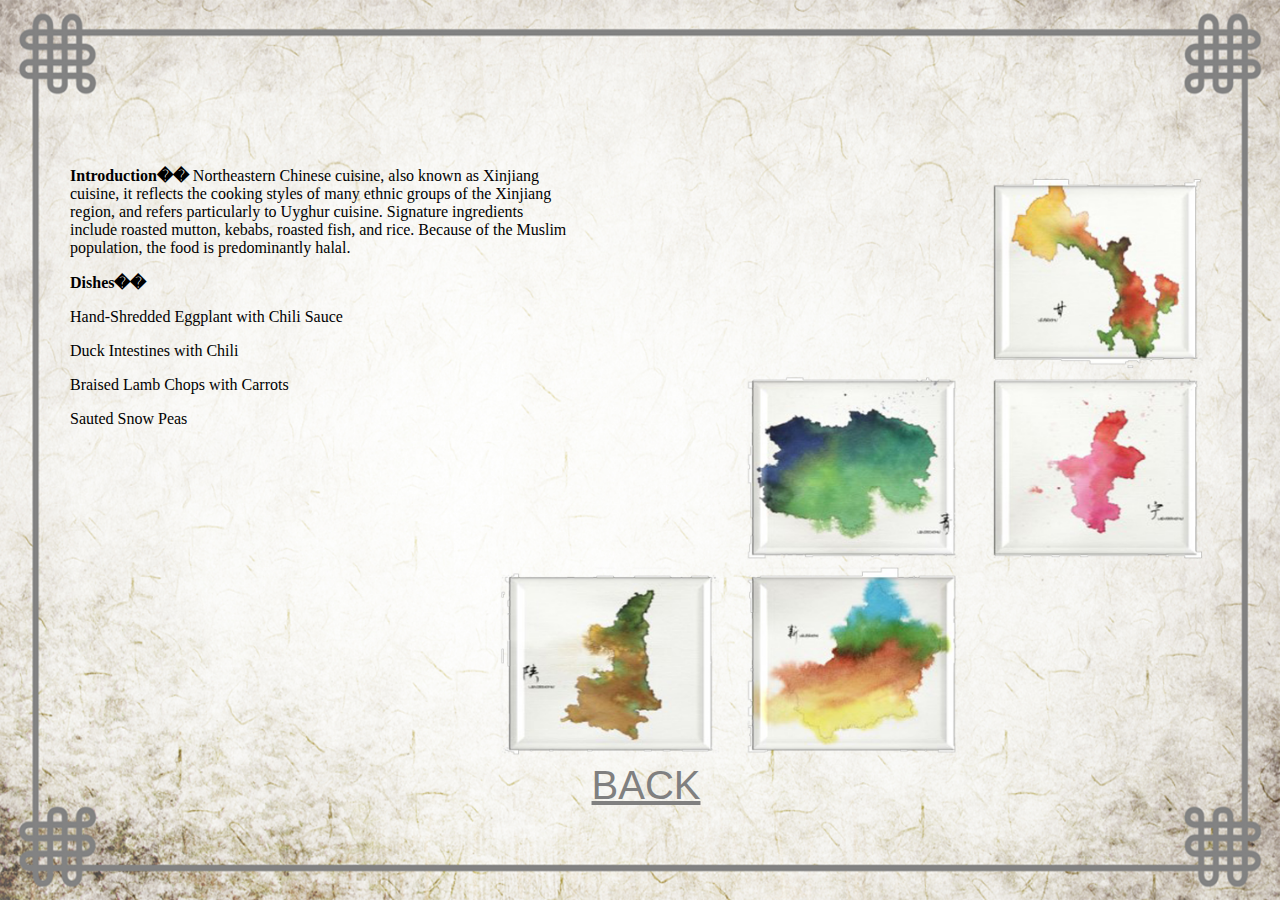
<file: Chinese restaurant ordering system/more/1.html>
<!DOCTYPE html>
<html>
<head>

<style>
html,body{height: 100%;width: 100%;margin:0;padding:0;}
body{
    background:url(1.jpg)no-repeat;
    width:100%;
    height:100%;
    background-size:100% 100%;
    position:absolute;
    filter:progid:DXImageTransform.Microsoft.AlphaImageLoader(src='bg.jpg',sizingMethod='scale');
}
.wrap{
	width:100%;
	height:100%;
	margin-left:auto;
	margin-right:auto;
	position:relative;
}
a.btn1{
	display:block;
	width:140px;
	height:40px;
	line-height:40px;
	text-align:center;
	color:#808080;
	position:absolute;
	left:45%;
	top:85%;
	font-family: "Trebuchet MS", Helvetica, sans-serif;
	font-size: 250%;
}
.container
{
	position:relative;
	width:100%;
}
.right
{
	position:absolute;
	left:70px;
	width:500px;
	top:150px;
}

</style>
</head>
<body>

	<div class="container">
			<div class="right">
			<p><b>Introduction��</b> Northeastern Chinese cuisine, also known as Xinjiang cuisine, it reflects the cooking styles of many ethnic groups of the Xinjiang region, and refers particularly to Uyghur cuisine.  Signature ingredients include roasted mutton, kebabs, roasted fish, and rice.  Because of the Muslim population, the food is predominantly halal.</p>
			<p><b>Dishes��</b> </p>
			<p>Hand-Shredded Eggplant with Chili Sauce </p>
			<p>Duck Intestines with Chili</p>
			<p>Braised Lamb Chops with Carrots </p>
			<p>Sauted Snow Peas </p>
		</div>
	</div>

	<div class="wrap">
		<a href="start.html" class="btn1">BACK</a>

	</div>
</body>
</html>
</file>
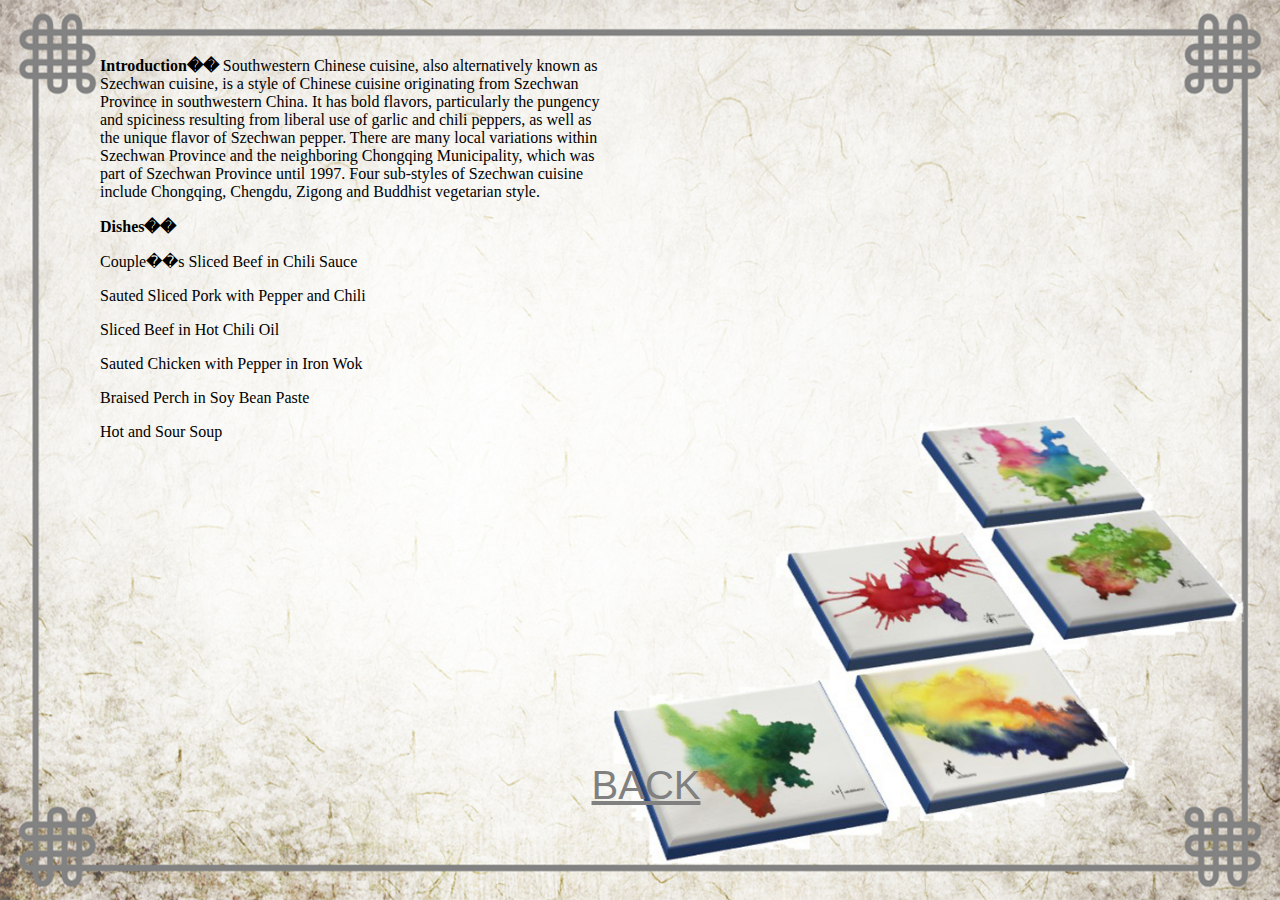
<file: Chinese restaurant ordering system/more/2.html>
<!DOCTYPE html>
<html>
<head>

<style>
html,body{height: 100%;width: 100%;margin:0;padding:0;}
body{
    background:url(2.jpg)no-repeat;
    width:100%;
    height:100%;
    background-size:100% 100%;
    position:absolute;
    filter:progid:DXImageTransform.Microsoft.AlphaImageLoader(src='bg.jpg',sizingMethod='scale');
}
.wrap{
	width:100%;
	height:100%;
	margin-left:auto;
	margin-right:auto;
	position:relative;
}

a.btn2{
	display:block;
	width:140px;
	height:40px;
	line-height:40px;
	text-align:center;
	color:#808080;
	position:absolute;
	left:45%;
	top:85%;
	font-family: "Trebuchet MS", Helvetica, sans-serif;
	font-size: 250%;
}
.container
{
	position:relative;
	width:100%;
}
.right
{
	position:absolute;
	left:100px;
	width:500px;
	top:40px;
}

</style>
</head>
<body>

	<div class="container">
			<div class="right">
			<p><b>Introduction��</b> Southwestern Chinese cuisine, also alternatively known as Szechwan cuisine, is a style of Chinese cuisine originating from Szechwan Province in southwestern China.  It has bold flavors, particularly the pungency and spiciness resulting from liberal use of garlic and chili peppers, as well as the unique flavor of Szechwan pepper.  There are many local variations within Szechwan Province and the neighboring Chongqing Municipality, which was part of Szechwan Province until 1997.  Four sub-styles of Szechwan cuisine include Chongqing, Chengdu, Zigong and Buddhist vegetarian style.</p>
			<p><b>Dishes��</b> </p>
			<p> Couple��s Sliced Beef in Chili Sauce </p>
			<p> Sauted Sliced Pork with Pepper and Chili</p>
			<p> Sliced Beef in Hot Chili Oil </p>
			<p> Sauted Chicken with Pepper in Iron Wok</p>
			<p> Braised Perch in Soy Bean Paste</p>
			<p> Hot and Sour Soup</p>
		</div>
	</div>

	<div class="wrap">
		<a href="start.html" class="btn2">BACK</a>
	</div>
</body>
</html>
</file>
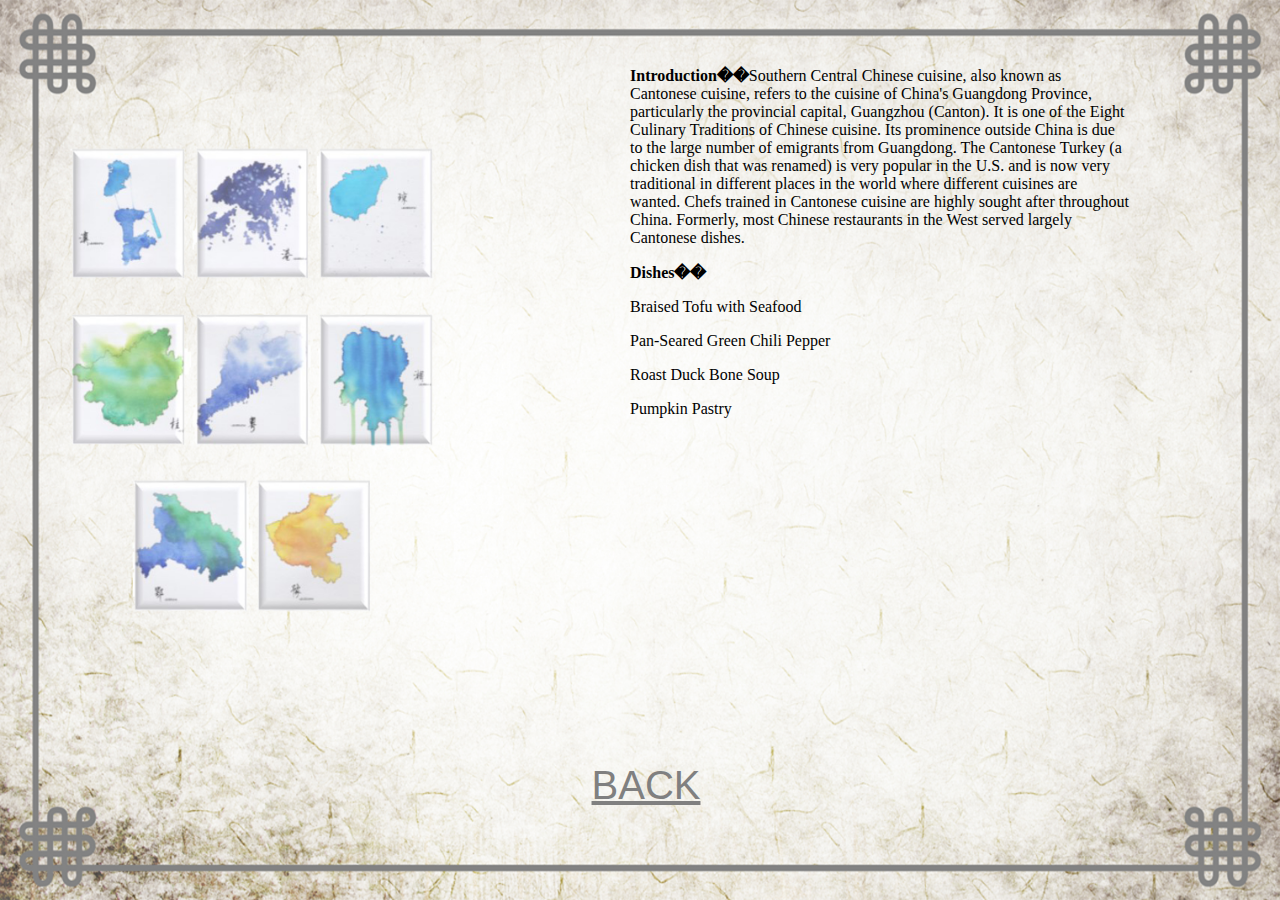
<file: Chinese restaurant ordering system/more/3.html>
<!DOCTYPE html>
<html>
<head>

<style>
html,body{height: 100%;width: 100%;margin:0;padding:0;}
body{
    background:url(3.jpg)no-repeat;
    width:100%;
    height:100%;
    background-size:100% 100%;
    position:absolute;
    filter:progid:DXImageTransform.Microsoft.AlphaImageLoader(src='bg.jpg',sizingMethod='scale');
}
.wrap{
	width:100%;
	height:100%;
	margin-left:auto;
	margin-right:auto;
	position:relative;
}

a.btn3{
	display:block;
	width:140px;
	height:40px;
	line-height:40px;
	text-align:center;
	color:#808080;
	position:absolute;
	left:45%;
	top:85%;
	font-family: "Trebuchet MS", Helvetica, sans-serif;
	font-size: 250%;
}

.container
{
	position:relative;
	width:100%;
}
.right
{
	position:absolute;
	right:150px;
	width:500px;
	top:50px;
}

</style>
</head>
<body>

	<div class="container">
		<div class="right">
		<p><b>Introduction��</b>Southern Central Chinese cuisine, also known as Cantonese cuisine, refers to the cuisine of China's Guangdong Province, particularly the provincial capital, Guangzhou (Canton).  It is one of the Eight Culinary Traditions of Chinese cuisine.  Its prominence outside China is due to the large number of emigrants from Guangdong.  The Cantonese Turkey (a chicken dish that was renamed) is very popular in the U.S. and is now very traditional in different places in the world where different cuisines are wanted. Chefs trained in Cantonese cuisine are highly sought after throughout China.  Formerly, most Chinese restaurants in the West served largely Cantonese dishes.</p>
		<p><b>Dishes��</b> </p>
		<p>Braised Tofu with Seafood </p>
		<p>Pan-Seared Green Chili Pepper</p>
		<p>Roast Duck Bone Soup </p>
		<p>Pumpkin Pastry</p>
	</div>
	</div>

	<div class="wrap">
		<a href="start.html" class="btn3">BACK</a>
	</div>


</body>
</html>
</file>
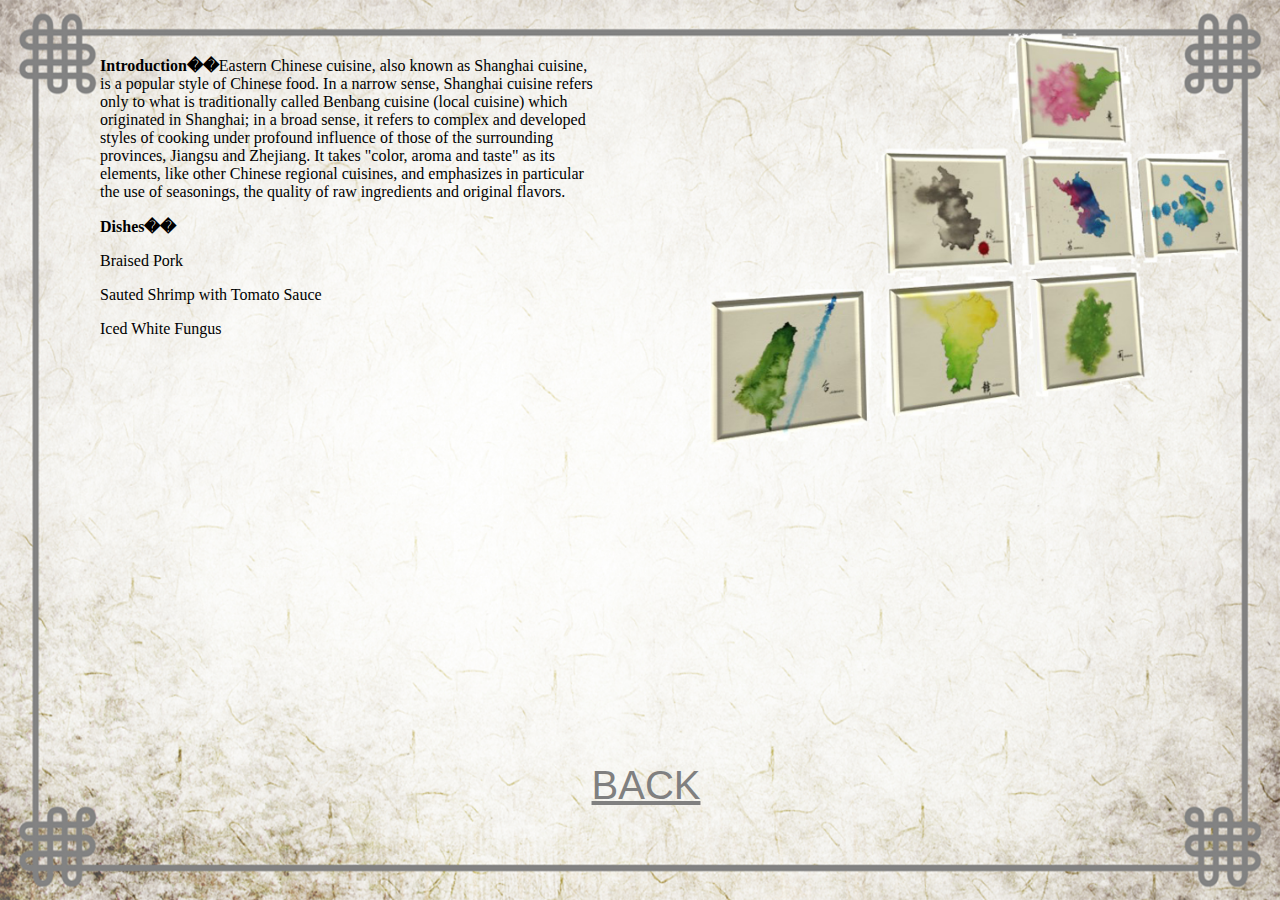
<file: Chinese restaurant ordering system/more/4.html>
<!DOCTYPE html>
<html>
<head>

<style>
html,body{height: 100%;width: 100%;margin:0;padding:0;}
body{
    background:url(4.jpg)no-repeat;
    width:100%;
    height:100%;
    background-size:100% 100%;
    position:absolute;
    filter:progid:DXImageTransform.Microsoft.AlphaImageLoader(src='bg.jpg',sizingMethod='scale');
}
.wrap{
	width:100%;
	height:100%;
	margin-left:auto;
	margin-right:auto;
	position:relative;
}
a.btn4{
	display:block;
	width:140px;
	height:40px;
	line-height:40px;
	text-align:center;
	color:#808080;
	position:absolute;
	left:45%;
	top:85%;
	font-family: "Trebuchet MS", Helvetica, sans-serif;
	font-size: 250%;
}
.container
{
	position:relative;
	width:100%;
}
.right
{
	position:absolute;
	left:100px;
	width:500px;
	top:40px;
}

</style>
</head>
<body>

	<div class="container">
			<div class="right">
			<p><b>Introduction��</b>Eastern Chinese cuisine, also known as Shanghai cuisine, is a popular style of Chinese food.  In a narrow sense, Shanghai cuisine refers only to what is traditionally called Benbang cuisine (local cuisine) which originated in Shanghai; in a broad sense, it refers to complex and developed styles of cooking under profound influence of those of the surrounding provinces, Jiangsu and Zhejiang.  It takes "color, aroma and taste" as its elements, like other Chinese regional cuisines, and emphasizes in particular the use of seasonings, the quality of raw ingredients and original flavors. </p>
			<p><b>Dishes��</b> </p>
			<p> Braised Pork</p>
			<p> Sauted Shrimp with Tomato Sauce</p>
			<p> Iced White Fungus </p>
		</div>
	</div>

	<div class="wrap">
		<a href="start.html" class="btn4">BACK</a>
	</div>
</body>
</html>
</file>
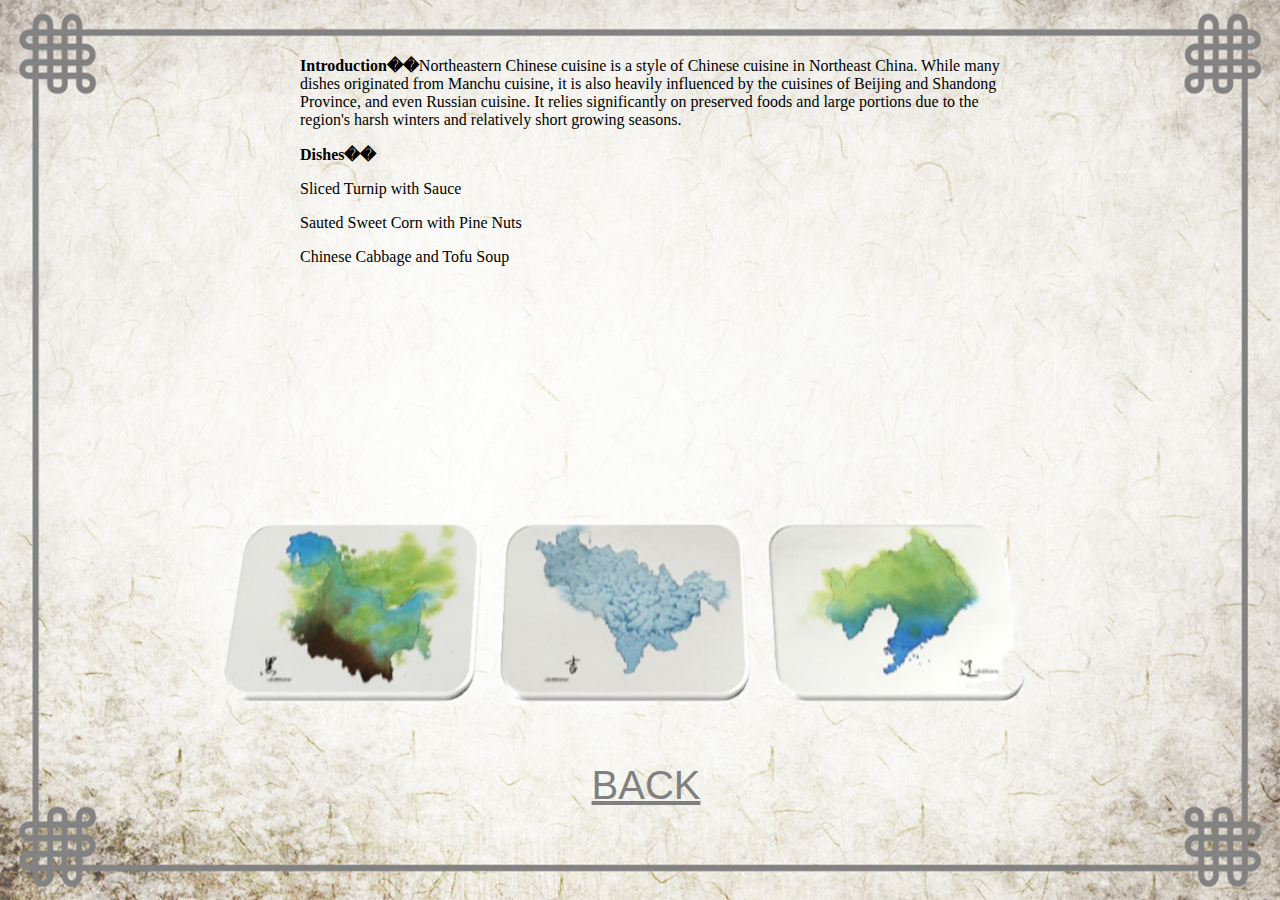
<file: Chinese restaurant ordering system/more/5.html>
<!DOCTYPE html>
<html>
<head>

<style>
html,body{height: 100%;width: 100%;margin:0;padding:0;}
body{
    background:url(5.jpg)no-repeat;
    width:100%;
    height:100%;
    background-size:100% 100%;
    position:absolute;
    filter:progid:DXImageTransform.Microsoft.AlphaImageLoader(src='bg.jpg',sizingMethod='scale');
}
.wrap{
	width:100%;
	height:100%;
	margin-left:auto;
	margin-right:auto;
	position:relative;
}
a.btn5{
	display:block;
	width:140px;
	height:40px;
	line-height:40px;
	text-align:center;
	color:#808080;
	position:absolute;
	left:45%;
	top:85%;
	font-family: "Trebuchet MS", Helvetica, sans-serif;
	font-size: 250%;
}
.container
{
	position:relative;
	width:100%;
}
.right
{
	position:absolute;
	left:300px;
	width:700px;
	top:40px;
}

</style>
</head>
<body>

	<div class="container">
			<div class="right">
			<p><b>Introduction��</b>Northeastern Chinese cuisine is a style of Chinese cuisine in Northeast China.  While many dishes originated from Manchu cuisine, it is also heavily influenced by the cuisines of Beijing and Shandong Province, and even Russian cuisine.  It relies significantly on preserved foods and large portions due to the region's harsh winters and relatively short growing seasons. </p>
			<p><b>Dishes��</b> </p>
			<p> Sliced Turnip with Sauce  </p>
			<p> Sauted Sweet Corn with Pine Nuts  </p>
			<p> Chinese Cabbage and Tofu Soup </p>
		</div>
	</div>
	<div class="wrap">
		<a href="start.html" class="btn5">BACK</a>
	</div>
</body>
</html>
</file>
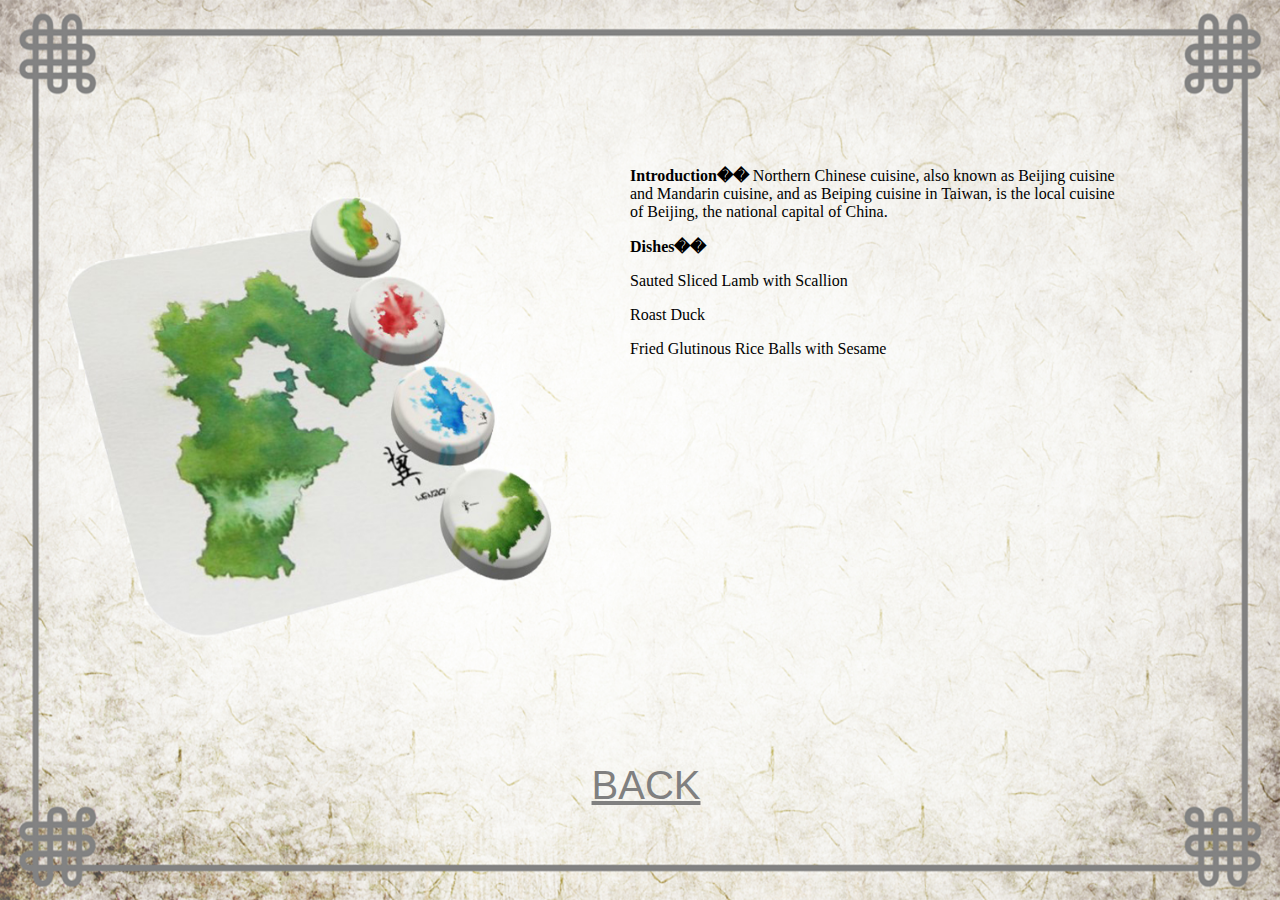
<file: Chinese restaurant ordering system/more/6.html>
<!DOCTYPE html>
<html>
<head>

<style>
html,body{height: 100%;width: 100%;margin:0;padding:0;}
body{
    background:url(6.jpg)no-repeat;
    width:100%;
    height:100%;
    background-size:100% 100%;
    position:absolute;
    filter:progid:DXImageTransform.Microsoft.AlphaImageLoader(src='bg.jpg',sizingMethod='scale');
}
.wrap{
	width:100%;
	height:100%;
	margin-left:auto;
	margin-right:auto;
	position:relative;
}
a.btn6{
	display:block;
	width:140px;
	height:40px;
	line-height:40px;
	text-align:center;
	color:#808080;
	position:absolute;
	left:45%;
	top:85%;
	font-family: "Trebuchet MS", Helvetica, sans-serif;
	font-size: 250%;
}
.container
{
	position:relative;
	width:100%;
}
.right
{
	position:absolute;
	right:150px;
	width:500px;
	top:150px;
}

</style>
</head>
<body>

	<div class="container">
			<div class="right">
			<p><b>Introduction��</b> Northern Chinese cuisine, also known as Beijing cuisine and Mandarin cuisine, and as Beiping cuisine in Taiwan, is the local cuisine of Beijing, the national capital of China.</p>
			<p><b>Dishes��</b> </p>
			<p>Sauted Sliced Lamb with Scallion </p>
			<p>Roast Duck</p>
			<p>Fried Glutinous Rice Balls with Sesame </p>
		</div>
	</div>

	<div class="wrap">
		<a href="start.html" class="btn6">BACK</a>
	</div>
</body>
</html>
</file>
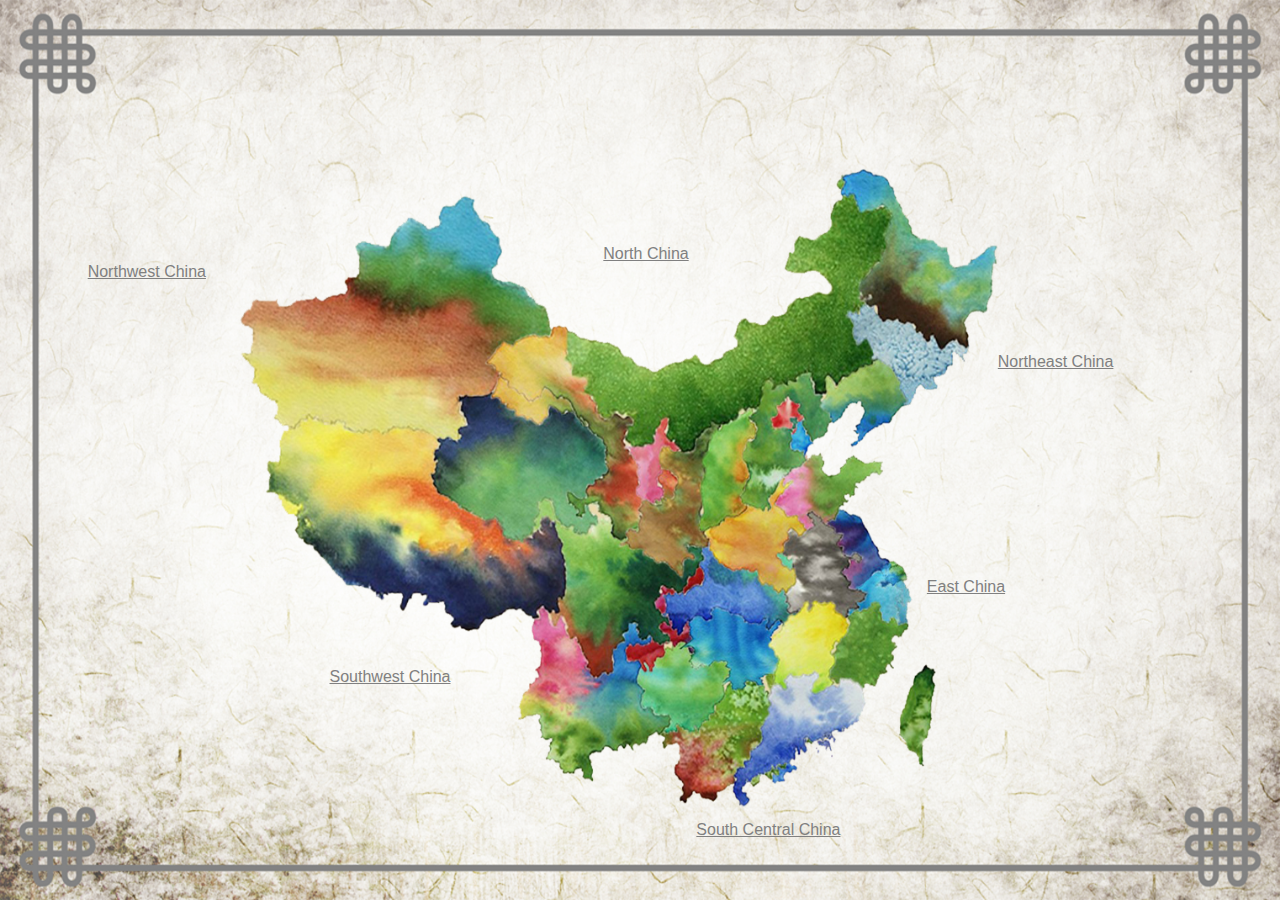
<file: Chinese restaurant ordering system/more/start.html>
<!DOCTYPE html>
<html>
<head>

<style>
html,body{height: 100%;width: 100%;margin:0;padding:0;}
body{
    background:url(bg.jpg)no-repeat;
    width:100%;
    height:100%;
    background-size:100% 100%;
    position:absolute;
    filter:progid:DXImageTransform.Microsoft.AlphaImageLoader(src='bg.jpg',sizingMethod='scale');
}
.wrap{
	width:100%;
	height:100%;
	margin-left:auto;
	margin-right:auto;
	position:relative;
}
a.btn1{
	display:block;
	width:140px;
	height:40px;
	line-height:40px;
	text-align:center;
	color:#808080;
	position:absolute;
	left:6%;
	top:28%;
	font-family: "Trebuchet MS", Helvetica, sans-serif;
}
a.btn2{
	display:block;
	width:140px;
	height:40px;
	line-height:40px;
	text-align:center;
	color:#808080;
	position:absolute;
	left:25%;
	top:73%;
	font-family: "Trebuchet MS", Helvetica, sans-serif;
}
a.btn3{
	display:block;
	width:180px;
	height:40px;
	line-height:40px;
	text-align:center;
	color:#808080;
	position:absolute;
	left:53%;
	top:90%;
	font-family: "Trebuchet MS", Helvetica, sans-serif;
}
a.btn4{
	display:block;
	width:140px;
	height:40px;
	line-height:40px;
	text-align:center;
	color:#808080;
	position:absolute;
	left:70%;
	top:63%;
	font-family: "Trebuchet MS", Helvetica, sans-serif;
}
a.btn5{
	display:block;
	width:140px;
	height:40px;
	line-height:40px;
	text-align:center;
	color:#808080;
	position:absolute;
	left:77%;
	top:38%;
	font-family: "Trebuchet MS", Helvetica, sans-serif;
}
a.btn6{
	display:block;
	width:140px;
	height:40px;
	line-height:40px;
	text-align:center;
	color:#808080;
	position:absolute;
	left:45%;
	top:26%;
	font-family: "Trebuchet MS", Helvetica, sans-serif;
}
</style>
</head>
<body>

	<div class="wrap">
		<a href="1.html" class="btn1">Northwest China</a>
		<a href="2.html" class="btn2">Southwest China</a>
		<a href="3.html" class="btn3">South Central China</a>
		<a href="4.html" class="btn4">East China</a>
		<a href="5.html" class="btn5">Northeast China</a>
		<a href="6.html" class="btn6">North China</a>
	</div>
</body>
</html>
</file>
